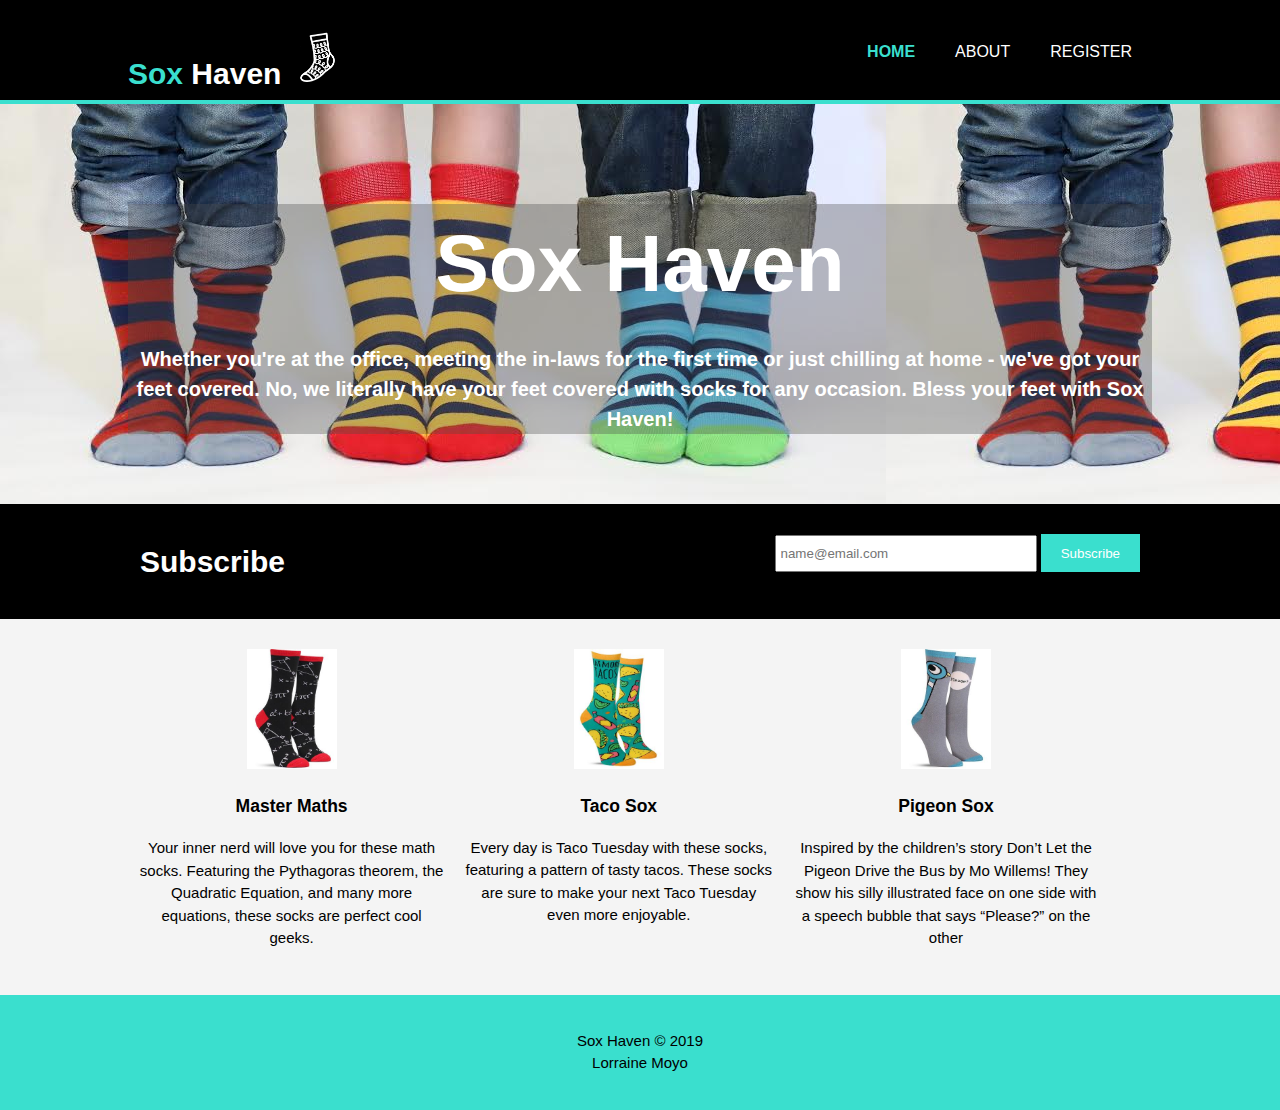
<file: index.html>
<!DOCTYPE html>
<html>

<head>
  <meta charset="utf-8">
  <meta name="viewport" content="width=device-width">
  <meta name="description" content="Sox Haven">
  <meta name="keywords" content="socks, socks and more socks">
  <meta name="author" content="lorraine Moyo">
  <title>Sox Haven | home</title>
  <link rel="stylesheet" href="./css/style.css">
</head>

<body>
  <header>
    <div class="container">
      <div id="branding">
        
        <h1><span class="highlight">Sox</span> Haven <img src="img/icon.png" width="55px"></h1>
        
      </div>
      <nav>
        <ul>
          <li class="current"><a href="index.html">Home</a></li>
          <li><a href="about.html">About</a></li>
          <li><a href="services.html">Register</a></li>
        </ul>
      </nav>
    </div>
  </header>

  <section id="showcase">
    <div class="container">
      <div class="text">
        <h1> <b>Sox Haven</b></h1>
        <p> <b>Whether you're at the office,
            meeting the in-laws for the first time or
            just chilling at home - we've got your feet covered. No,
            we literally have your feet covered with socks for any occasion.
            Bless your feet with Sox Haven!</b> </p>
      </div>
    </div>
  </section>

  <section id="newsletter">
    <div class="container">
      <h1>Subscribe </h1>
      <form>
        <input type="email" placeholder="name@email.com">
        <button type="submit" class="button_1">Subscribe</button>
      </form>
    </div>
  </section>

  <section id="boxes">
    <div class="container">
      <div class="box">
        <img src="./img/logo_html.png">
        <h3>Master Maths</h3>
        <p>Your inner nerd will love you for these math socks.
          Featuring the Pythagoras theorem, the Quadratic Equation, and many more equations,
          these socks are perfect cool geeks.</p>
      </div>
      <div class="box">
        <img src="./img/logo_css.png">
        <h3>Taco Sox</h3>
        <p>Every day is Taco Tuesday with these socks,
          featuring a pattern of tasty tacos.
          These socks are sure to make your next Taco Tuesday even more enjoyable.</p>
      </div>
      <div class="box">
        <img src="./img/logo_brush.png">
        <h3>Pigeon Sox</h3>
        <p>Inspired by the children’s story Don’t Let the Pigeon
          Drive the Bus by Mo Willems! They show his silly illustrated face on one side
          with a speech bubble that says “Please?” on the other</p>
      </div>
    </div>
  </section>

  <footer>
    <p>Sox Haven &copy; 2019 <br> Lorraine Moyo</p>
  </footer>
</body>

</html>
</file>
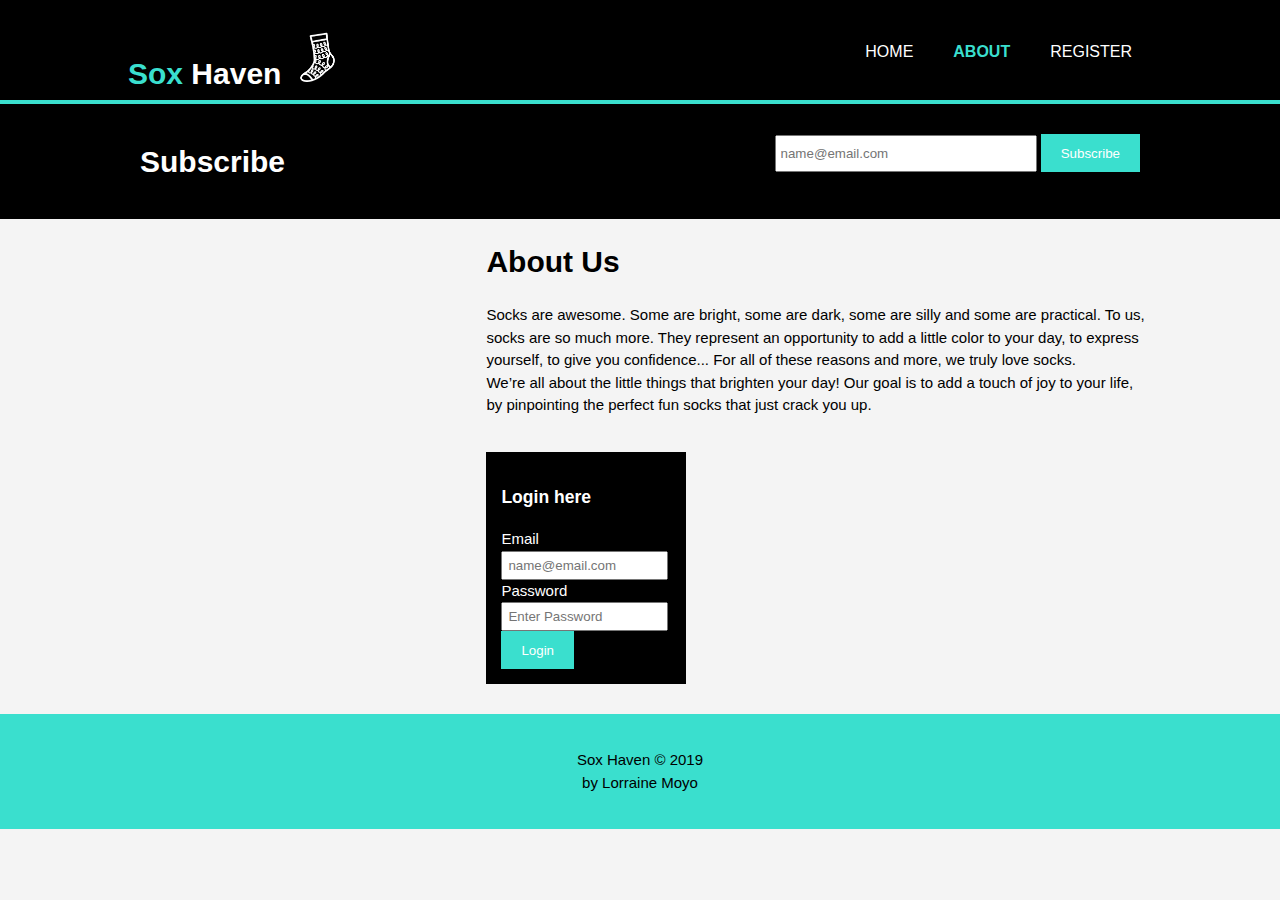
<file: about.html>
<!DOCTYPE html>
<html>
  <head>
    <meta charset="utf-8">
    <meta name="viewport" content="width=device-width">
    <meta name="description" content="Sox Haven">
	  <meta name="keywords" content="Socks, socks and more socks!">
  	<meta name="author" content="Lorraine Moyo">
    <title>Sox Haven | About</title>
    <link rel="stylesheet" href="./css/style.css">
  </head>
  <body>
    <header>
      <div class="container">
        <div id="branding">
          <h1><span class="highlight">Sox </span> Haven <img src="img/icon.png" width="55px"></h1>
        </div>
        <nav>
          <ul>
            <li><a href="index.html">Home</a></li>
            <li class="current"><a href="about.html">About</a></li>
            <li><a href="services.html">Register</a></li>
          </ul>
        </nav>
      </div>
    </header>

    <section id="newsletter">
      <div class="container">
        <h1>Subscribe</h1>
        <form>
          <input type="email" placeholder="name@email.com">
          <button type="submit" class="button_1">Subscribe</button>
        </form>
      </div>
    </section>

    <section id="main">
      <div class="container">
        <article id="main-col">
          <h1 class="page-title">About Us</h1>
          <p>
              Socks are awesome. Some are bright, some are dark, 
              some are silly and some are practical. To us, socks are so much more. 
              They represent an opportunity to add a little color to your day, 
              to express yourself, to give you confidence... 
              For all of these reasons and more, we truly love socks. <br>
              We’re all about the little things that brighten your day! Our goal is to add a touch of joy to your life, 
              by pinpointing the perfect fun socks that just crack you up.
          </p>

        <aside id="sidebar">
          <div class="dark">
            <h3>Login here</h3>
            <form class="quote">
                <div>
                  <label>Email</label><br>
                  <input type="text" placeholder="name@email.com">
                </div>
                <div>
                  <label>Password</label><br>
                  <input type="email" placeholder="Enter Password">
                </div>
                
                <button class="button_1" type="submit">Login</button>
          </div>
        </aside>
      </div>
    </section>

    <footer>
      <p>Sox Haven &copy; 2019 <br> by Lorraine Moyo</p>
    </footer>
  </body>
</html>
</file>
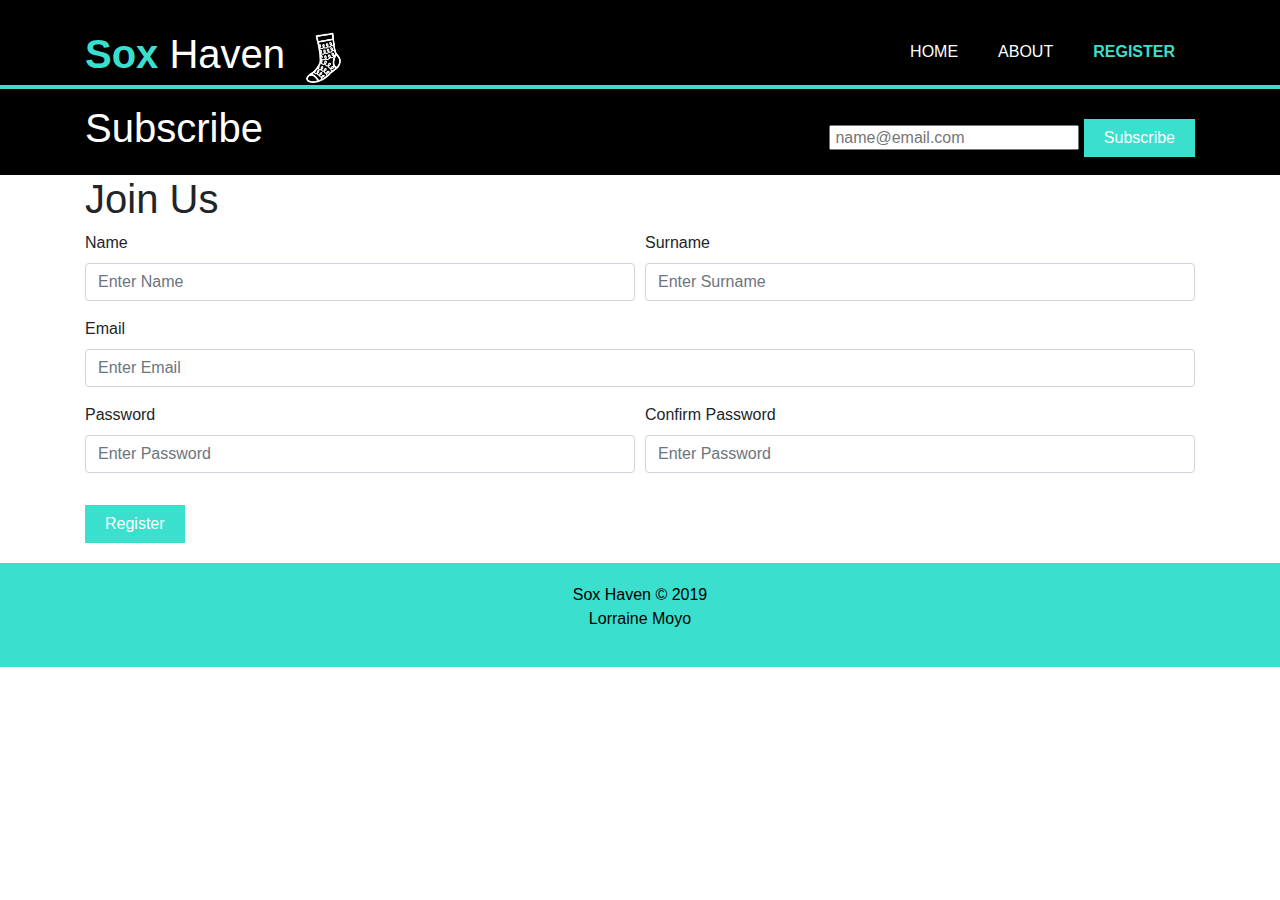
<file: services.html>
<!DOCTYPE html>
<html>
  <head>
    <meta charset="utf-8">
    <meta name="viewport" content="width=device-width">
    <meta name="description" content="Sox Haven">
	  <meta name="keywords" content="Socks, socks and more socks!">
  	<meta name="author" content="Lorraine Moyo">
    <title>Sox Haven | About</title>
    <link rel="stylesheet" href="./css/style.css">
    <link rel="stylesheet" href="css/css/bootstrap.css">
    
  

  </head>
  <body>
    <header>
      <div class="container">
        <div id="branding">
          <h1><span class="highlight">Sox </span> Haven <img src="img/icon.png" width="55px"> </h1>
        </div>
        <nav>
          <ul>
            <li><a href="index.html">Home</a></li>
            <li><a href="about.html">About</a></li>
            <li class="current"><a href="services.html">Register</a></li>
          </ul>
        </nav>
      </div>
    </header>

    <section id="newsletter">
      <div class="container">
        <h1>Subscribe</h1>
        <form>
          <input type="email" placeholder="name@email.com">
          <button type="submit" class="button_1">Subscribe</button>
        </form>
      </div>
    </section>

    <section id="registration">
        <div class="container margi sub">
          <form class="reg-form">
            
            <h1>Join Us</h1>

            <div class="form-row">
              <div class="form-group col-md-6">
                <label>Name</label>
                <div id="errName"></div>
                <input type="text" class="form-control" id="fName" placeholder="Enter Name">
              </div>
              <div class="form-group col-md-6">
                <label>Surname</label>
                <div id="errSur"></div>
                <input type="text" class="form-control" id="surname" placeholder="Enter Surname">
              </div>
            </div>

            
            <div class="form-group">
              <label>Email</label>
              <div id="errEmail"></div>
              <input type="email" class="form-control" id="email" placeholder="Enter Email">
            </div>

            <div class="form-row">
              <div class="form-group col-md-6">
                <label>Password</label>
                <div id="errPass"></div>
                <input type="password" class="form-control" id="pass" placeholder="Enter Password">
              </div>
              <div class="form-group col-md-6">
                <label>Confirm Password</label>
                <div id="errconfPass"></div>
                <input type="password" class="form-control" id="confPass" placeholder="Enter Password">
              </div>
            </div>


            <div class="form-group">
              <div class="form-check">
              </div>
            </div>

          </form>


          <button class="button_1" onclick="validate();"> Register </button>
          <script src="jss/reg.js"></script>
        
    </section>

 
    <footer>
      <p>Sox Haven &copy; 2019 <br> Lorraine Moyo</p>
    </footer>
  </body>
</html>
</file>
<file: css/style.css>
body{
  font: 15px/1.5 Arial, Helvetica,sans-serif;
  padding:0;
  margin:0;
  background-color:#f4f4f4;
}

/* Global */
.container{
  width:80%;
  margin:auto;
  overflow:hidden;
}

.text{
  background: #4b4a4a56;
}

ul{
  margin:0;
  padding:0;
}

.button_1{
  height:38px;
  background:#3adfce;
  border:0;
  padding-left: 20px;
  padding-right:20px;
  color:#ffffff;
}

.dark{
  padding:15px;
  background:#000000;
  color:#ffffff;
  margin-top:10px;
  margin-bottom:10px;
}

/* Header **/
header{
  background:#000000;
  color:#ffffff;
  padding-top:30px;
  min-height:70px;
  border-bottom:#3adfce 4px solid;
}

header a{
  color:#ffffff;
  text-decoration:none;
  text-transform: uppercase;
  font-size:16px;
}

header li{
  float:left;
  display:inline;
  padding: 0 20px 0 20px;
}

header #branding{
  float:left;
}

header #branding h1{
  margin:0;
}

header nav{
  float:right;
  margin-top:10px;
}

header .highlight, header .current a{
  color:#3adfce;
  font-weight:bold;
}

header a:hover{
  color:#cccccc;
  font-weight:bold;
}

/* Showcase */
#showcase{
  min-height:400px;
  background:url('../img/showcase.jpg') 0 -100px;
  text-align:center;
  color:#ffffff;
}

#showcase h1{
  margin-top:100px;
  font-size:80px;
  margin-bottom:10px;
}

#showcase p{
  font-size:20px;
}

/* Newsletter */
#newsletter{
  padding:15px;
  color:#ffffff;
  background:#000000
}

#newsletter h1{
  float:left;
}

#newsletter form {
  float:right;
  margin-top:15px;
}

#newsletter input[type="email"]{
  padding:4px;
  height:25px;
  width:250px;
}

/* Boxes */
#boxes{
  margin-top:20px;
}

#boxes .box{
  float:left;
  text-align: center;
  width:30%;
  padding:10px;
}

#boxes .box img{
  width:90px;
}

/* Sidebar */
aside#sidebar{
  float:left;
  width:30%;
  margin-top:10px;
}

aside#sidebar .quote input, aside#sidebar .quote textarea{
  width:90%;
  padding:5px;
}

/* Main-col */
article#main-col{
  float:right; 
  width:65%;
}

/* Services */
ul#services li{
  list-style: none;
  padding:20px;
  border: #cccccc solid 1px;
  margin-bottom:5px;
  background:#e6e6e6;
}

footer{
  padding:20px;
  margin-top:20px;
  color:#000000;
  background-color:#3adfce;
  text-align: center;
}

/* Media Queries */
@media(max-width: 768px){
  header #branding,
  header nav,
  header nav li,
  #newsletter h1,
  #newsletter form,
  #boxes .box,
  article#main-col,
  aside#sidebar{
    float:none;
    text-align:center;
    width:100%;
  }

  header{
    padding-bottom:20px;
  }

  #showcase h1{
    margin-top:40px;
  }

  #newsletter button, .quote button{
    display:block;
    width:100%;
  }

  #newsletter form input[type="email"], .quote input, .quote textarea{
    width:100%;
    margin-bottom:5px;
  }
}
</file>
